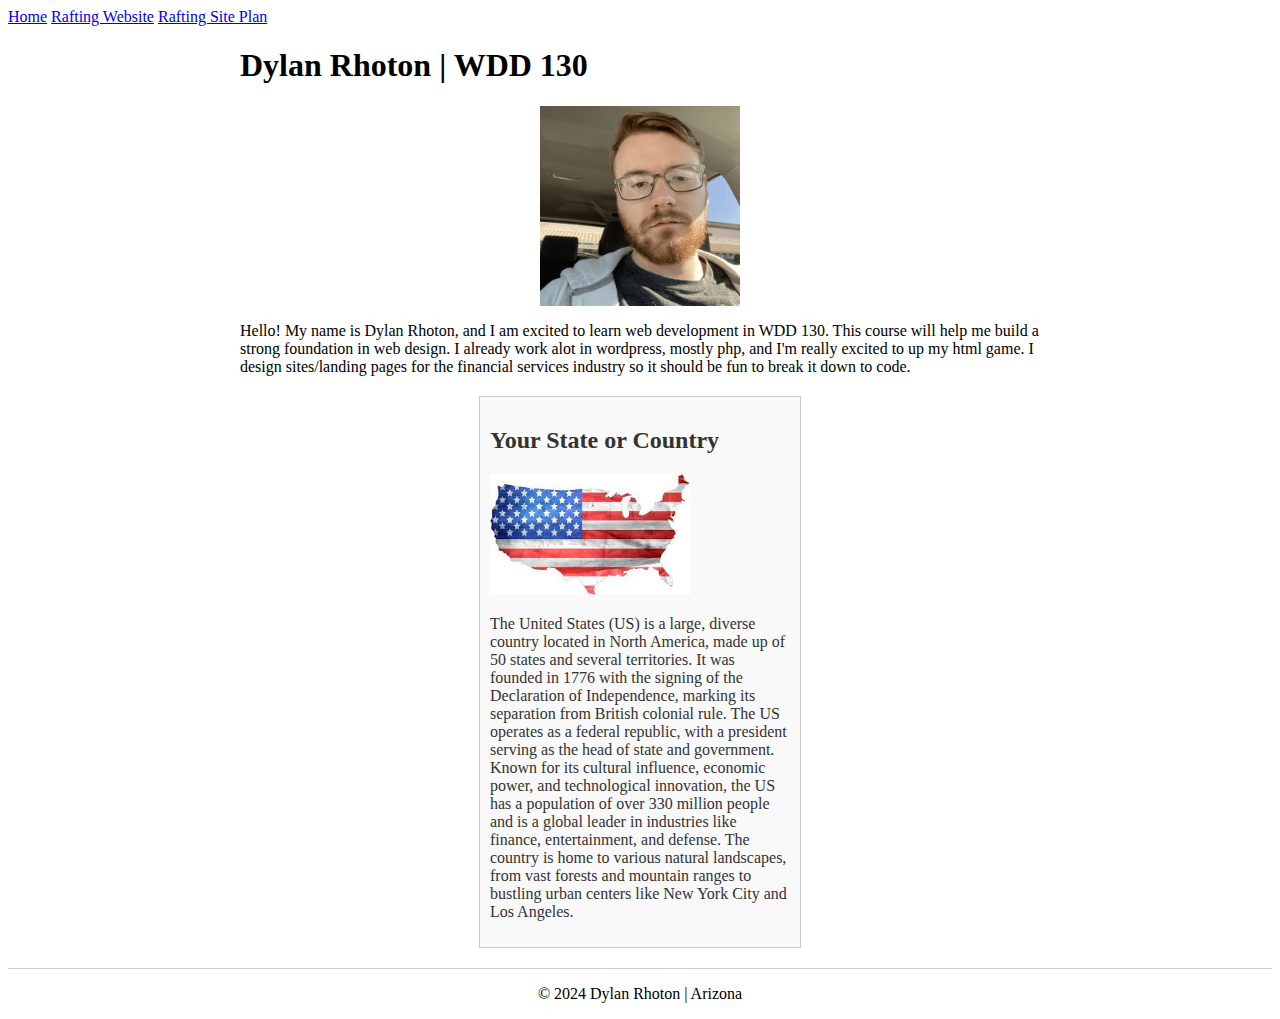
<file: index.html>
<!DOCTYPE html>
<html lang="en-US">
  <head>
    <meta charset="utf-8">
    <meta name="viewport" content="width=device-width, initial-scale=1.0">
    <meta name="description" content="Dylan Rhoton's portfolio for WDD 130 showcasing web development skills, rafting website project, financial services web design, and personal bio from Arizona.">
    <meta name="author" content="Dylan Rhoton">
    <title>Dylan Rhoton | WDD 130</title>
    <link rel="stylesheet" href="styles.css">
  </head>
  <body>
    <header>
      <nav>
        <a href="#">Home</a>
        <a href="wwr/">Rafting Website</a>
        <a href="wwr/site-plan-rafting.html">Rafting Site Plan</a>
      </nav>
    </header>
    
    <main>
      <h1>Dylan Rhoton | WDD 130</h1>
      <img src="images/profile.png" alt="Dylan Rhoton" width="200">
      <p>Hello! My name is Dylan Rhoton, and I am excited to learn web development in WDD 130. This course will help me build a strong foundation in web design. I already work alot in wordpress, mostly php, and I'm really excited to up my html game. I design sites/landing pages for the financial services industry so it should be fun to break it down to code.</p>
    </main>
    <aside>
      <h2>Your State or Country</h2>
      <img src="images/us-flag.jpeg" alt="US" width="200">
      <p>The United States (US) is a large, diverse country located in North America, made up of 50 states and several territories. It was founded in 1776 with the signing of the Declaration of Independence, marking its separation from British colonial rule. The US operates as a federal republic, with a president serving as the head of state and government. Known for its cultural influence, economic power, and technological innovation, the US has a population of over 330 million people and is a global leader in industries like finance, entertainment, and defense. The country is home to various natural landscapes, from vast forests and mountain ranges to bustling urban centers like New York City and Los Angeles.</p>
    </aside>    

    <footer>
      <p>&copy; 2024 Dylan Rhoton | Arizona</p>
    </footer>
  </body>
</html>
</file>
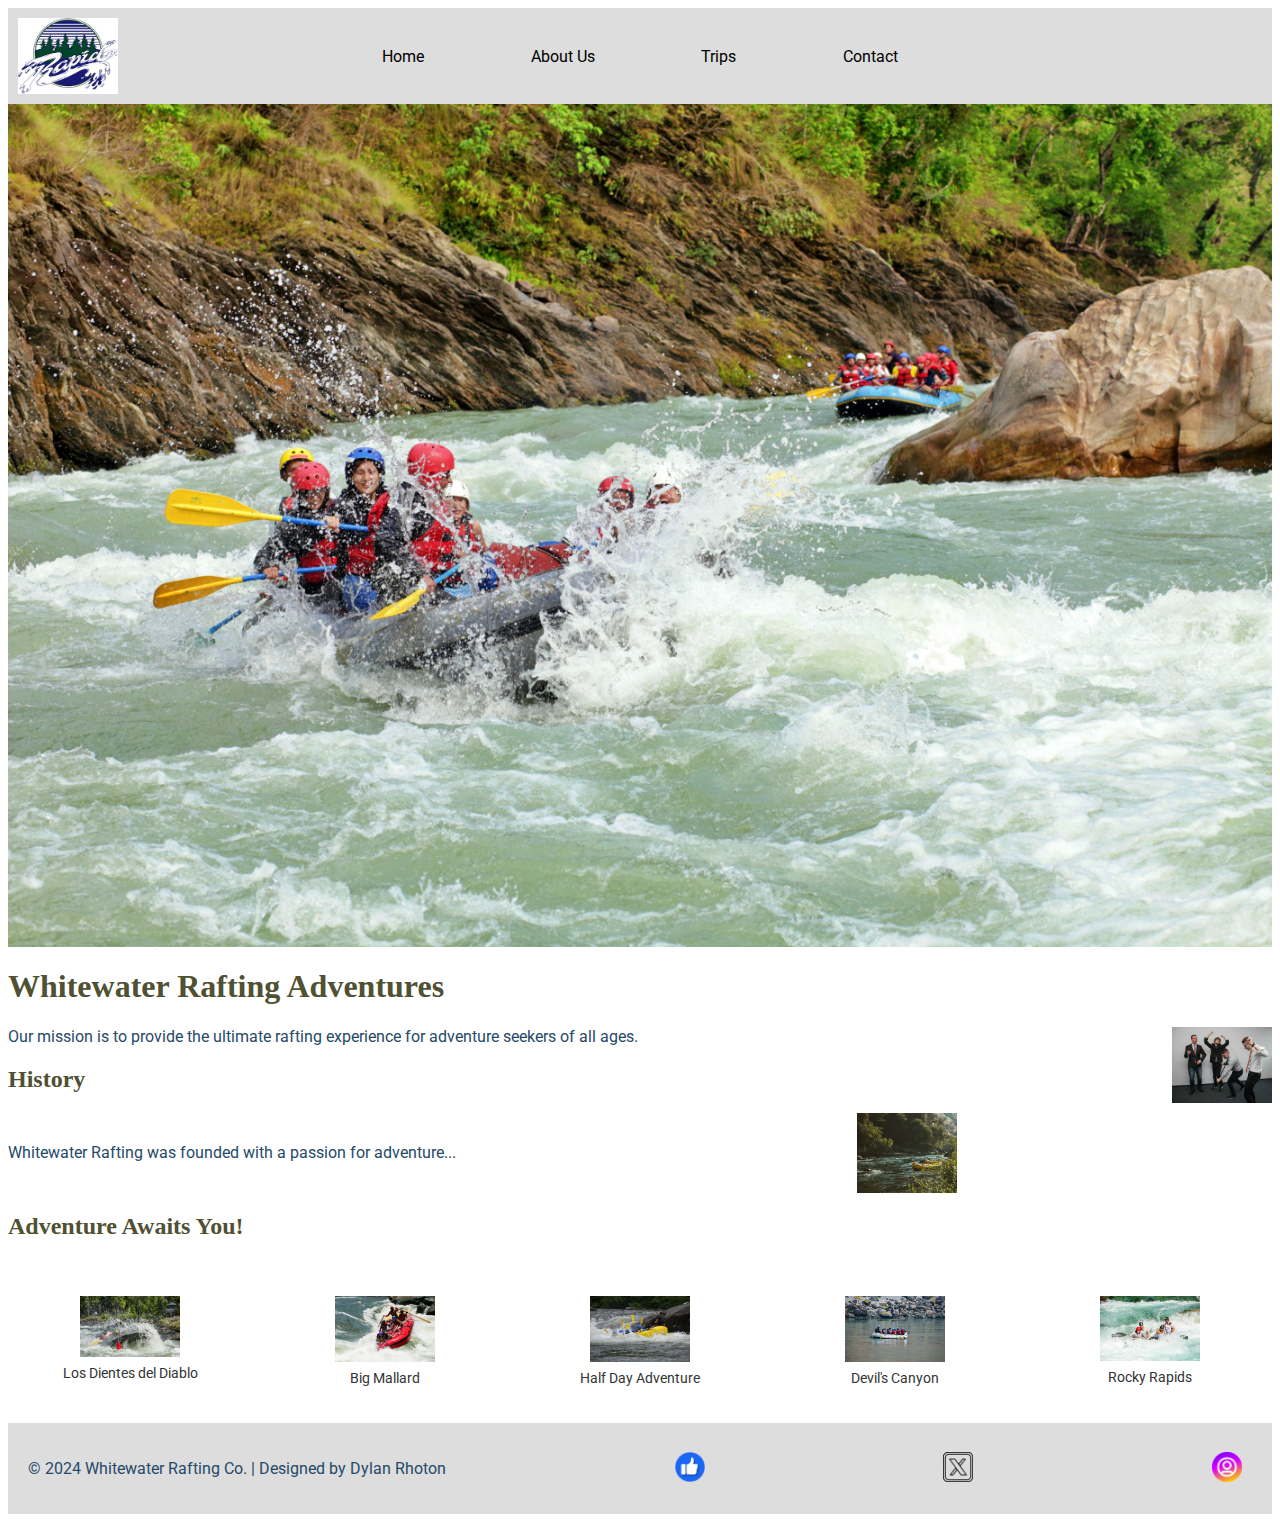
<file: wwr/about.html>
<!DOCTYPE html>
<html lang="en">
<head>
    <meta charset="UTF-8">
    <meta name="viewport" content="width=device-width, initial-scale=1.0">
    <meta name="author" content="Dylan Rhoton">
    <meta name="description" content="Learn about Whitewater Rafting Co., our mission, experienced guides, and commitment to providing unforgettable rafting adventures for all skill levels.">
    <title>About Us - Whitewater Rafting</title>
    
    <!-- Google Fonts Preconnect -->
<link rel="preconnect" href="https://fonts.googleapis.com">
<link rel="preconnect" href="https://fonts.gstatic.com" crossorigin>

<!-- Google Fonts Link -->
<link href="https://fonts.googleapis.com/css2?family=Roboto:wght@400;700&family=Georgia:wght@400;700&display=swap" rel="stylesheet">
    
    <!-- CSS Link -->
    <link rel="stylesheet" href="styles/rafting.css">
</head>
<body>
    <header>
        <!-- Logo -->
        <img src="images/logo.jpg" alt="Whitewater Rafting Company Logo">
        
        <!-- Navigation -->
        <nav>
            <a href="home.html">Home</a>
            <a href="about.html">About Us</a>
            <a href="trips.html">Trips</a>
            <a href="contact.html">Contact</a>
        </nav>
    </header>
    
    <main>
        <!-- Hero Section -->
        <div class="top">
            <img src="images/heroimage.jpg" alt="Rafting Adventure">
            <h1>Whitewater Rafting Adventures</h1>
        </div>
        
        <!-- Article Section -->
        <article>
            <img src="images/client.jpg" alt="Happy Client" class="float-right">
            <p>Our mission is to provide the ultimate rafting experience for adventure seekers of all ages.</p>
        </article>
        
        <!-- History Section -->
        <section>
            <h2>History</h2>
            <div class="history-content">
            <p>Whitewater Rafting was founded with a passion for adventure...</p>
            <img src="images/history.jpg" alt="History Image">
            </div>
        </section>
        
        <!-- Adventure Awaits Section -->
        <section>
            <h2>Adventure Awaits You!</h2>
            <div class="adventure-grid">
                <figure>
                    <img src="images/rafting1.jpg" alt="Rafting Image 1">
                    <figcaption>Los Dientes del Diablo</figcaption>
                </figure>
                <figure>
                    <img src="images/rafting2.jpg" alt="Rafting Image 2">
                    <figcaption>Big Mallard</figcaption>
                </figure>
                <figure>
                    <img src="images/rafting3.jpg" alt="Rafting Image 3">
                    <figcaption>Half Day Adventure</figcaption>
                </figure>
                <figure>
                    <img src="images/rafting4.jpg" alt="Rafting Image 4">
                    <figcaption>Devil's Canyon</figcaption>
                </figure>
                <figure>
                    <img src="images/rafting5.jpg" alt="Rafting Image 5">
                    <figcaption>Rocky Rapids</figcaption>
                </figure>
            </div>
        </section>
        
    </main>

    <footer>
        <p>&copy; 2024 Whitewater Rafting Co. | Designed by Dylan Rhoton</p>
        <a href="#"><img src="images/facebook-icon.png" alt="Facebook"></a>
        <a href="#"><img src="images/twitter-icon.png" alt="Twitter"></a>
        <a href="#"><img src="images/instagram-icon.png" alt="Instagram"></a>
    </footer>
</body>
</html>
</file>
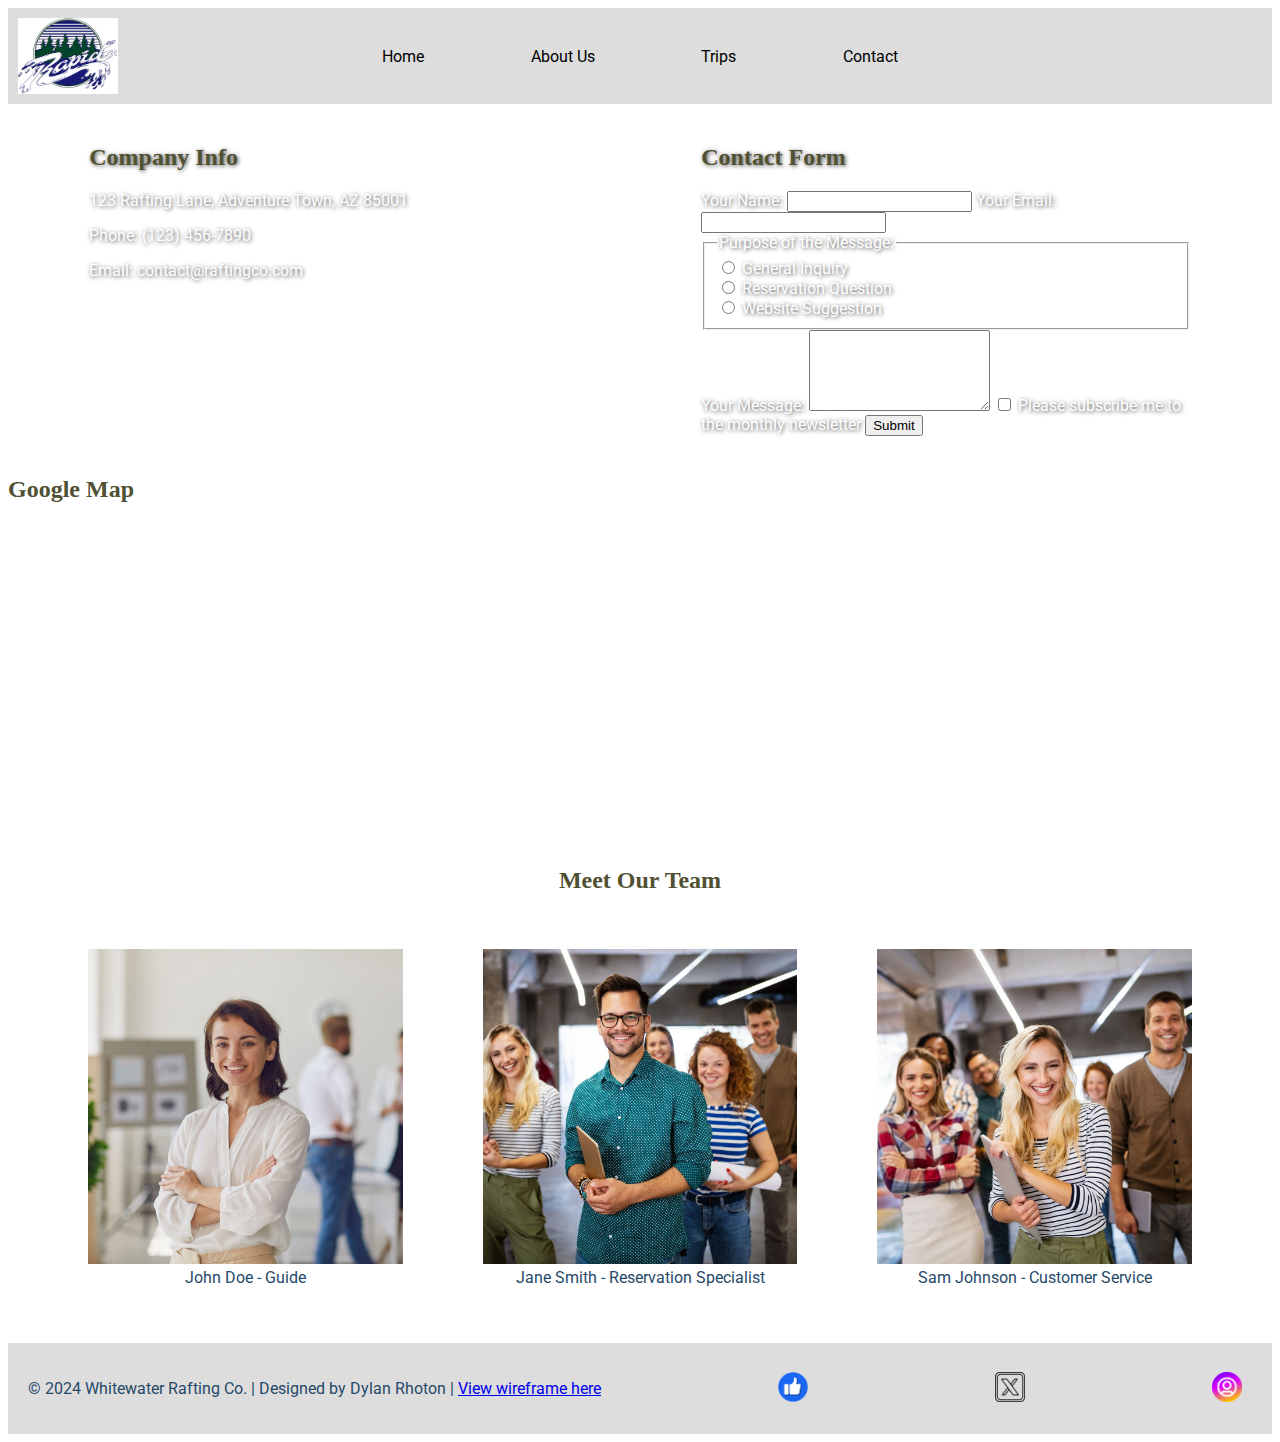
<file: wwr/contact.html>
<!DOCTYPE html>
<html lang="en">
<head>
    <meta charset="UTF-8">
    <meta name="viewport" content="width=device-width, initial-scale=1.0">
    <meta name="description" content="Contact Whitewater Rafting for inquiries, reservations, and suggestions. Reach us by phone, email, or the contact form.">
    <meta name="author" content="Dylan Rhoton">
    <title>Contact Us - Whitewater Rafting</title>
    
    <!-- Google Fonts Preconnect -->
<link rel="preconnect" href="https://fonts.googleapis.com">
<link rel="preconnect" href="https://fonts.gstatic.com" crossorigin>

<!-- Google Fonts Link -->
<link href="https://fonts.googleapis.com/css2?family=Roboto:wght@400;700&family=Georgia:wght@400;700&display=swap" rel="stylesheet">
    
    <!-- CSS Link -->
    <link rel="stylesheet" href="styles/rafting.css">
</head>
<body>
    <header>
        <img src="images/logo.jpg" alt="Whitewater Rafting Company Logo">
        <nav>
            <a href="home.html">Home</a>
            <a href="about.html">About Us</a>
            <a href="trips.html">Trips</a>
            <a href="contact.html">Contact</a>
        </nav>
    </header>
    
    <main>
        <!-- Company Info Section -->
        <section class="company-info">
            <div>
                <h2>Company Info</h2>
                <p>123 Rafting Lane, Adventure Town, AZ 85001</p>
                <p>Phone: (123) 456-7890</p>
                <p>Email: contact@raftingco.com</p>
            </div>

            <!-- Contact Form -->
            <div>
                <h2>Contact Form</h2>
                <form action="#" method="post">
                    <label for="name">Your Name:</label>
                    <input type="text" id="name" name="name" required>
                    <label for="email">Your Email:</label>
                    <input type="email" id="email" name="email" required>

                    <fieldset>
                        <legend>Purpose of the Message:</legend>
                        <input type="radio" id="general" name="purpose" value="general" required>
                        <label for="general">General Inquiry</label><br>
                        <input type="radio" id="reservation" name="purpose" value="reservation" required>
                        <label for="reservation">Reservation Question</label><br>
                        <input type="radio" id="suggestion" name="purpose" value="suggestion" required>
                        <label for="suggestion">Website Suggestion</label>
                    </fieldset>

                    <label for="message">Your Message:</label>
                    <textarea id="message" name="message" rows="5" required></textarea>

                    <label>
                        <input type="checkbox" name="subscribe" value="yes">
                        Please subscribe me to the monthly newsletter
                    </label>

                    <button type="submit">Submit</button>
                </form>
            </div>
        </section>

        <!-- Google Map -->
        <section>
            <h2>Google Map</h2>
            <iframe src="https://www.google.com/maps/embed?pb=!1m18!1m12!1m3!1d3151.8354345096787!2d144.9537363155079!3d-37.81627974231271!2m3!1f0!2f0!3f0!3m2!1i1024!2i768!4f13.1!3m3!1m2!1s0x6ad642af0f11fd81%3A0xf577e42d78f843e4!2sGoogle!5e0!3m2!1sen!2sus!4v1630610720053!5m2!1sen!2sus" width="600" height="450" allowfullscreen="" loading="lazy"></iframe>
        </section>

        <!-- Employee Section -->
        <section class="employee-section">
            <h2>Meet Our Team</h2>
            <div class="employee-grid">
                <figure>
                    <img src="images/employee1.jpg" alt="Employee 1">
                    <figcaption>John Doe - Guide</figcaption>
                </figure>
                <figure>
                    <img src="images/employee2.jpg" alt="Employee 2">
                    <figcaption>Jane Smith - Reservation Specialist</figcaption>
                </figure>
                <figure>
                    <img src="images/employee3.jpg" alt="Employee 3">
                    <figcaption>Sam Johnson - Customer Service</figcaption>
                </figure>
            </div>
        </section>
    </main>

    <footer>
        <p>&copy; 2024 Whitewater Rafting Co. | Designed by Dylan Rhoton | 
           <a href="https://www.canva.com/design/DAGUEIR0XRg/rX5QqwxBbmRAEZH3g0Q2QA/view?utm_content=DAGUEIR0XRg&utm_campaign=designshare&utm_medium=link&utm_source=editor" target="_blank">
           View wireframe here
           </a>
        </p>
        <a href="#"><img src="images/facebook-icon.png" alt="Facebook"></a>
        <a href="#"><img src="images/twitter-icon.png" alt="Twitter"></a>
        <a href="#"><img src="images/instagram-icon.png" alt="Instagram"></a>
    </footer> 
</body>
</html>
</file>
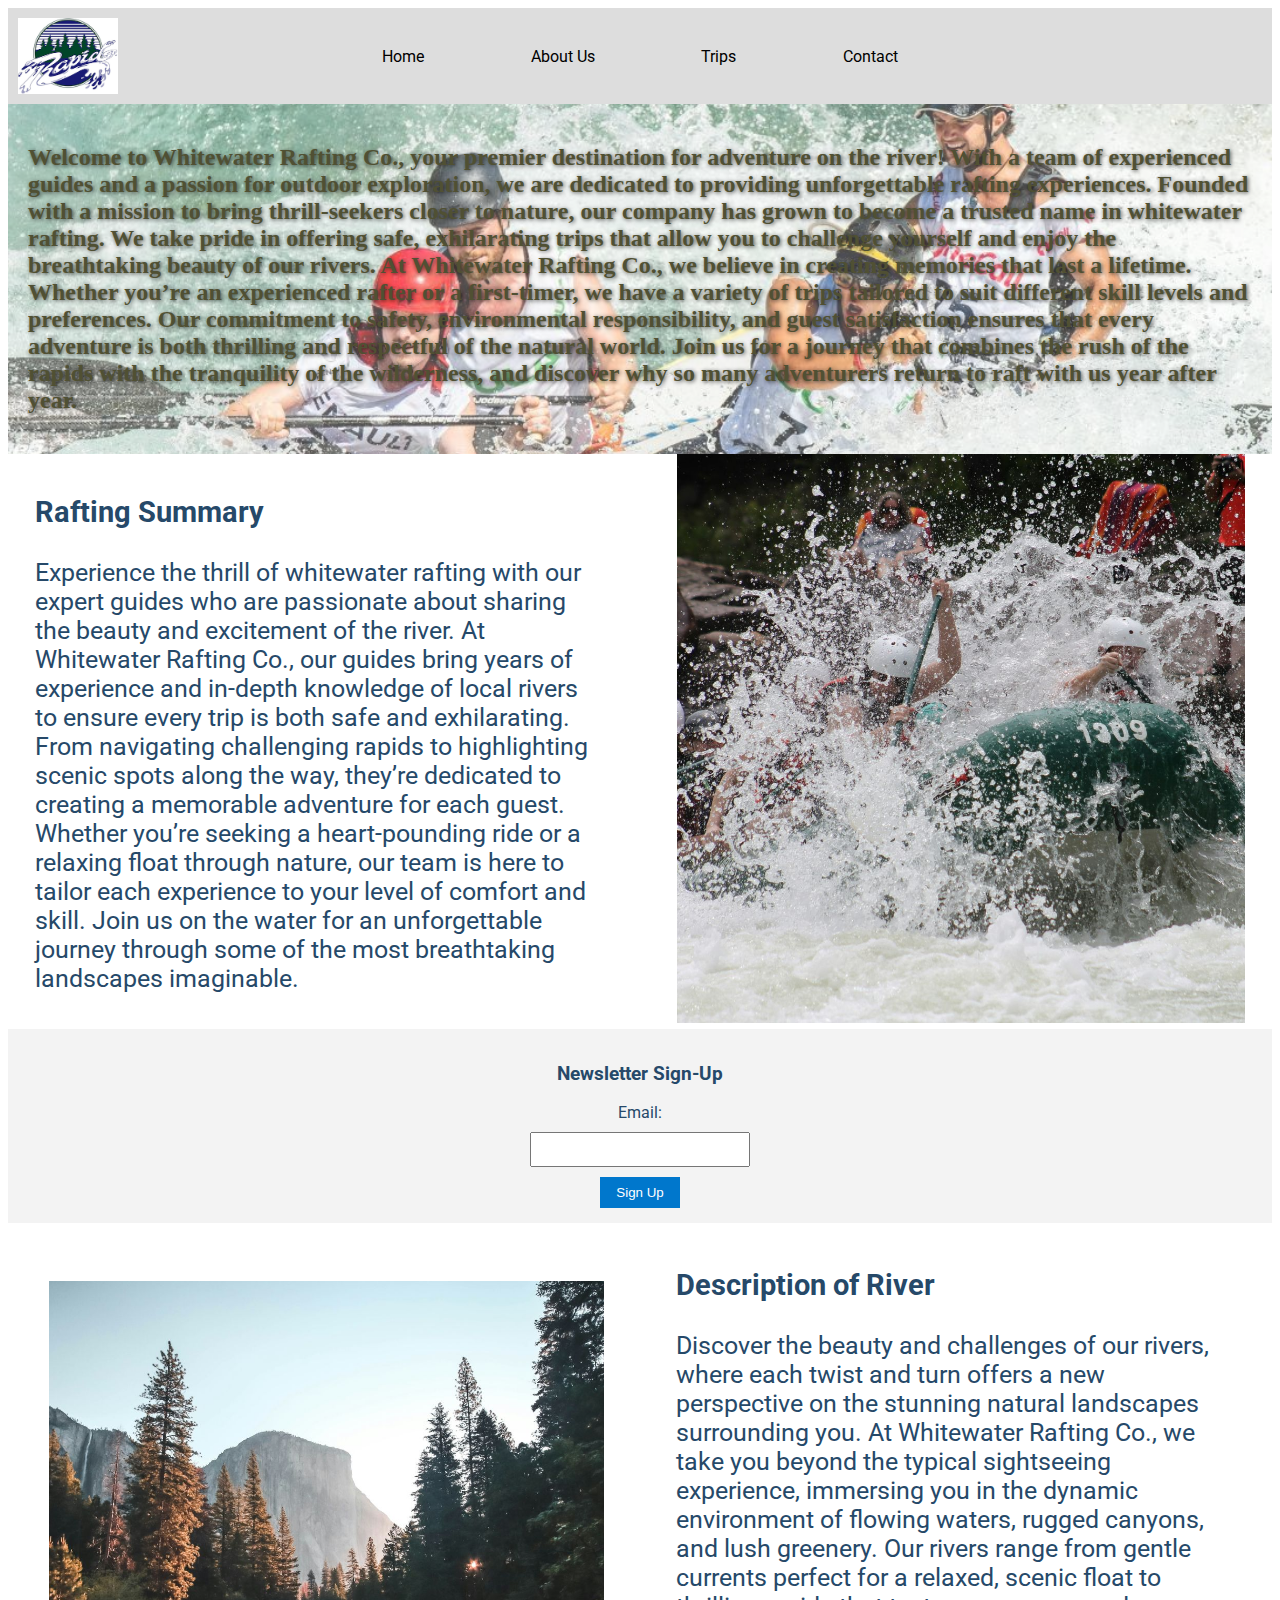
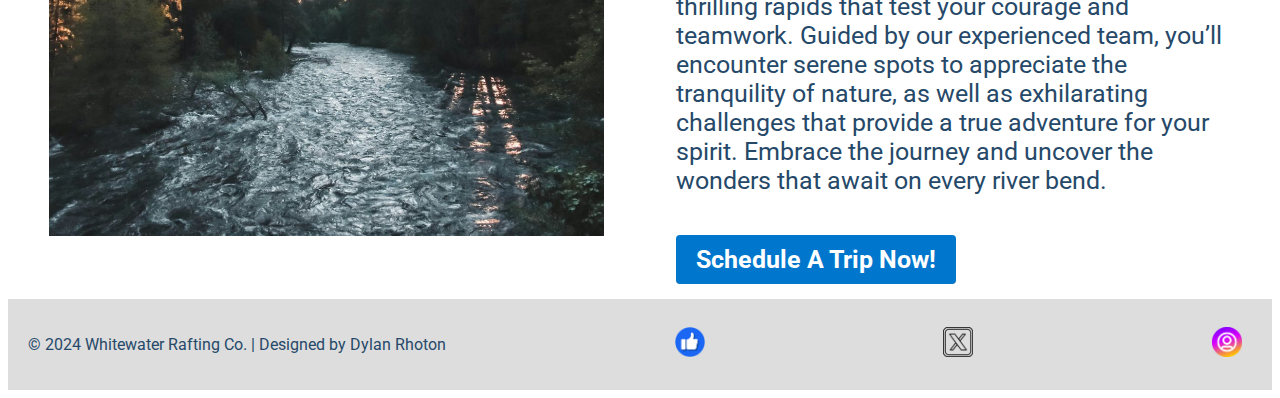
<file: wwr/home.html>
<!DOCTYPE html>
<html lang="en">
<head>
    <meta charset="UTF-8">
    <meta name="viewport" content="width=device-width, initial-scale=1.0">
    <meta name="description" content="Welcome to Whitewater Rafting Co. - Experience thrilling adventures on the river.">
    <title>Home - Whitewater Rafting</title>

    <!-- Google Fonts -->
    <link href="https://fonts.googleapis.com/css2?family=Roboto:wght@400;700&display=swap" rel="stylesheet">

    <!-- CSS Link -->
    <link rel="stylesheet" href="styles/rafting.css">
</head>
<body>
    <header>
        <!-- Logo -->
        <img src="images/logo.jpg" alt="Whitewater Rafting Company Logo">
        
        <!-- Navigation -->
        <nav>
            <a href="home.html">Home</a>
            <a href="about.html">About Us</a>
            <a href="trips.html">Trips</a>
            <a href="contact.html">Contact</a>
        </nav>
    </header>
    
    <main>
        <!-- Company Info and Hero Image -->
        <section class="company-info">
            <h2>Welcome to Whitewater Rafting Co., your premier destination for adventure on the river! With a team of experienced guides and a passion for outdoor exploration, we are dedicated to providing unforgettable rafting experiences. Founded with a mission to bring thrill-seekers closer to nature, our company has grown to become a trusted name in whitewater rafting. We take pride in offering safe, exhilarating trips that allow you to challenge yourself and enjoy the breathtaking beauty of our rivers.

                At Whitewater Rafting Co., we believe in creating memories that last a lifetime. Whether you’re an experienced rafter or a first-timer, we have a variety of trips tailored to suit different skill levels and preferences. Our commitment to safety, environmental responsibility, and guest satisfaction ensures that every adventure is both thrilling and respectful of the natural world. Join us for a journey that combines the rush of the rapids with the tranquility of the wilderness, and discover why so many adventurers return to raft with us year after year.</h2>
            <div class="hero-image">
                <img src="images/hero-image.jpg" alt="Rafting Adventure Hero Image">
            </div>
        </section>
        
        <!-- Rafting Summary and Image -->
        <section class="rafting-summary">
            <div class="summary-text">
                <h3>Rafting Summary</h3>
                <p>Experience the thrill of whitewater rafting with our expert guides who are passionate about sharing the beauty and excitement of the river. At Whitewater Rafting Co., our guides bring years of experience and in-depth knowledge of local rivers to ensure every trip is both safe and exhilarating. From navigating challenging rapids to highlighting scenic spots along the way, they’re dedicated to creating a memorable adventure for each guest. Whether you’re seeking a heart-pounding ride or a relaxing float through nature, our team is here to tailor each experience to your level of comfort and skill. Join us on the water for an unforgettable journey through some of the most breathtaking landscapes imaginable.</p>
            </div>
            <div class="summary-image">
                <img src="images/rafting-summary.jpg" alt="Rafting Summary Image">
            </div>
        </section>
        
        <!-- Newsletter Sign-Up -->
        <section class="newsletter-signup">
            <h3>Newsletter Sign-Up</h3>
            <form action="#" method="post">
                <label for="email">Email:</label>
                <input type="email" id="email" name="email" required>
                <button type="submit">Sign Up</button>
            </form>
        </section>
        
        <!-- River Information and CTA -->
        <section class="river-info">
            <div class="river-image">
                <img src="images/river.jpg" alt="River Image">
            </div>
            <div class="river-description">
                <h3>Description of River</h3>
                <p>Discover the beauty and challenges of our rivers, where each twist and turn offers a new perspective on the stunning natural landscapes surrounding you. At Whitewater Rafting Co., we take you beyond the typical sightseeing experience, immersing you in the dynamic environment of flowing waters, rugged canyons, and lush greenery. Our rivers range from gentle currents perfect for a relaxed, scenic float to thrilling rapids that test your courage and teamwork. Guided by our experienced team, you’ll encounter serene spots to appreciate the tranquility of nature, as well as exhilarating challenges that provide a true adventure for your spirit. Embrace the journey and uncover the wonders that await on every river bend.</p>
                
                <!-- CTA Button placed below the text -->
                <div class="cta-button">
                    <a href="trips.html">Schedule A Trip Now!</a>
                </div>
            </div>
        </section>
    </main>

    <footer>
        <p>&copy; 2024 Whitewater Rafting Co. | Designed by Dylan Rhoton</p>
        <a href="#"><img src="images/facebook-icon.png" alt="Facebook"></a>
        <a href="#"><img src="images/twitter-icon.png" alt="Twitter"></a>
        <a href="#"><img src="images/instagram-icon.png" alt="Instagram"></a>
    </footer>
</body>
</html>
</file>
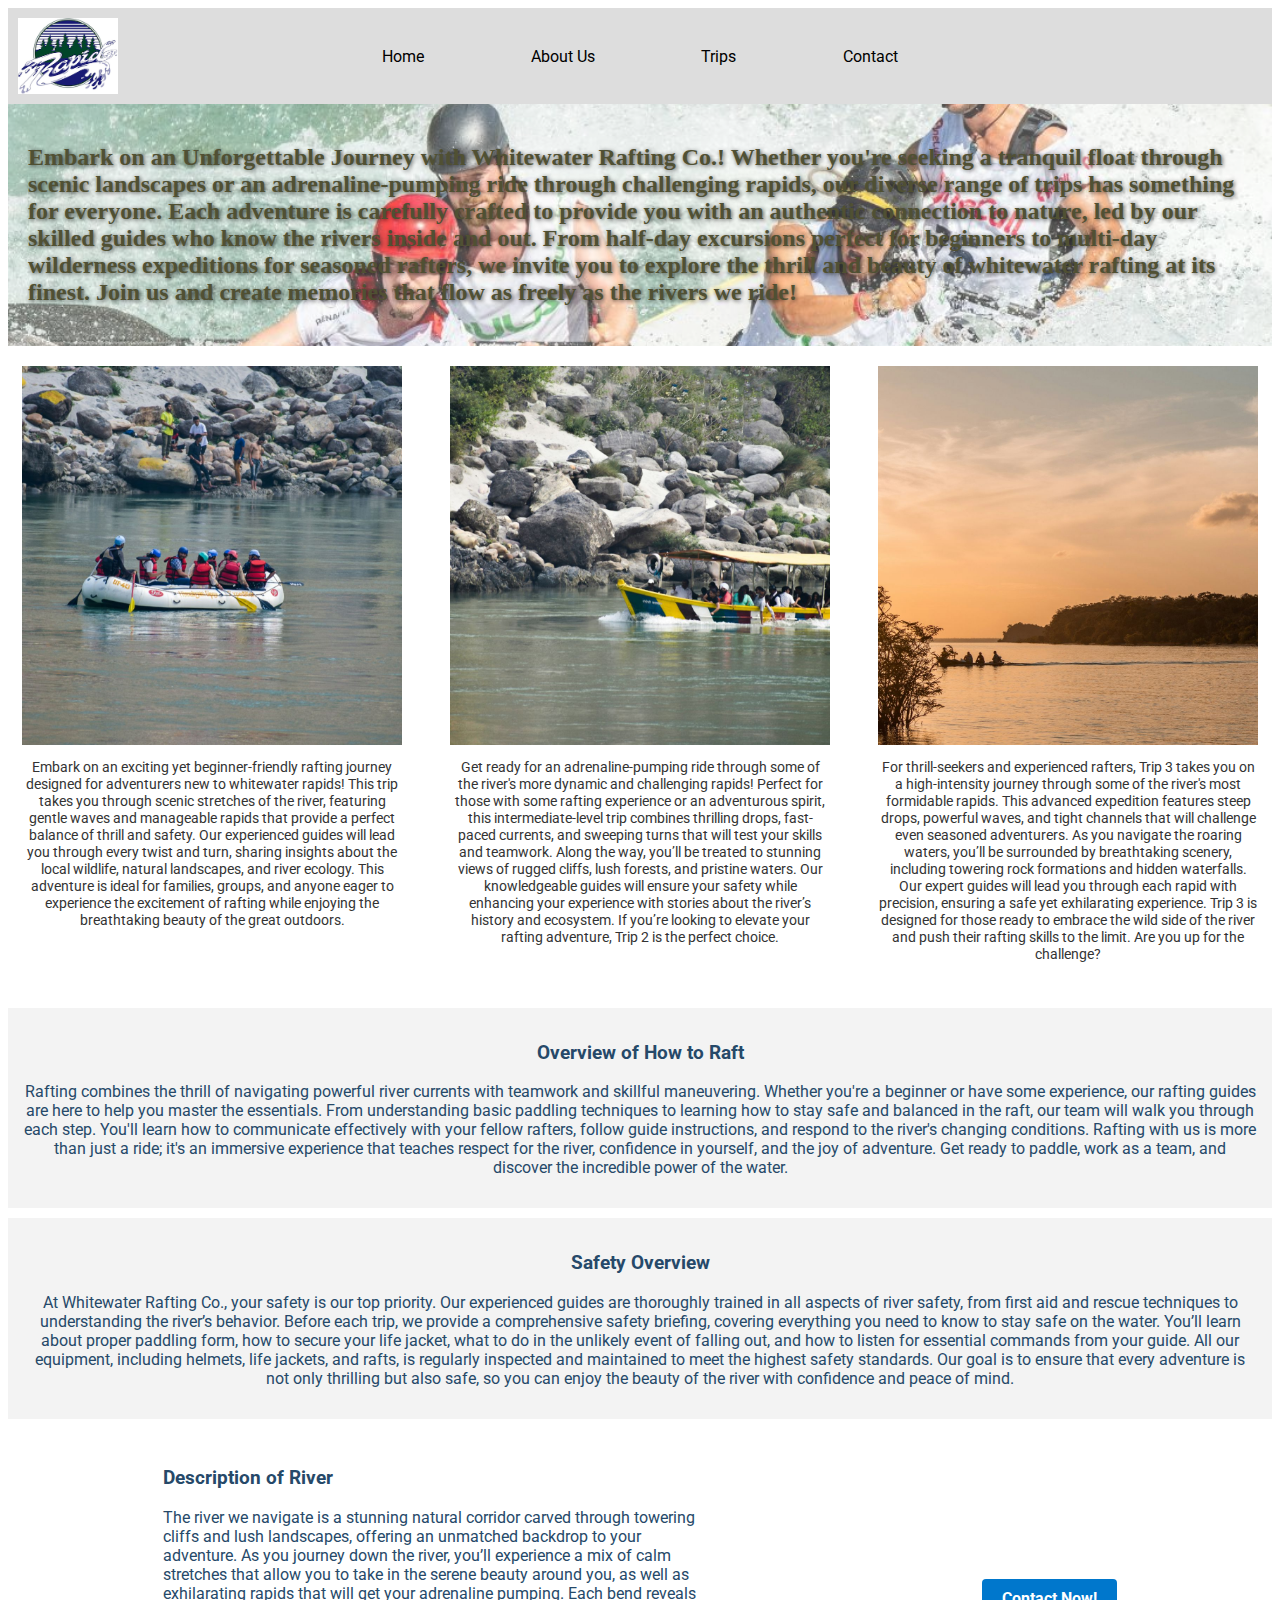
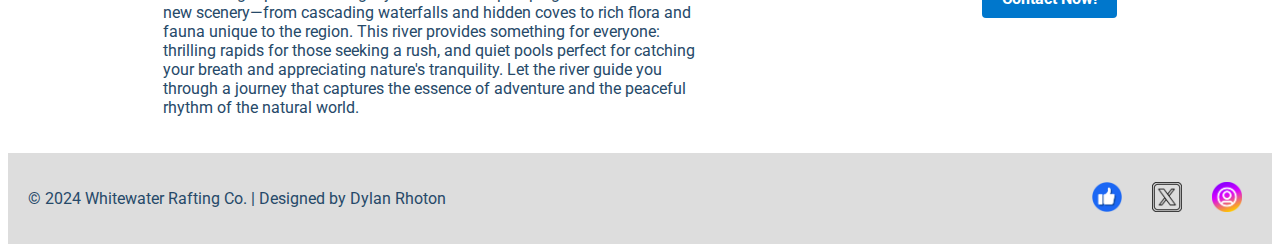
<file: wwr/trips.html>
<!DOCTYPE html>
<html lang="en">
<head>
    <meta charset="UTF-8">
    <meta name="viewport" content="width=device-width, initial-scale=1.0">
    <meta name="description" content="Welcome to Whitewater Rafting Co. - Experience thrilling adventures on the river.">
    <title>Home - Whitewater Rafting</title>

    <!-- Google Fonts -->
    <link href="https://fonts.googleapis.com/css2?family=Roboto:wght@400;700&display=swap" rel="stylesheet">

    <!-- CSS Link -->
    <link rel="stylesheet" href="styles/rafting.css">
</head>
<body>
    <header>
        <!-- Logo -->
        <img src="images/logo.jpg" alt="Whitewater Rafting Company Logo">
        
        <!-- Navigation -->
        <nav>
            <a href="home.html">Home</a>
            <a href="about.html">About Us</a>
            <a href="trips.html">Trips</a>
            <a href="contact.html">Contact</a>
        </nav>
    </header>
    
    <main>
        <!-- Company Info and Hero Image -->
        <section class="company-info">
            <h2>Embark on an Unforgettable Journey with Whitewater Rafting Co.! Whether you're seeking a tranquil float through scenic landscapes or an adrenaline-pumping ride through challenging rapids, our diverse range of trips has something for everyone. Each adventure is carefully crafted to provide you with an authentic connection to nature, led by our skilled guides who know the rivers inside and out. From half-day excursions perfect for beginners to multi-day wilderness expeditions for seasoned rafters, we invite you to explore the thrill and beauty of whitewater rafting at its finest. Join us and create memories that flow as freely as the rivers we ride!</h2>
            <div class="hero-image">
                <img src="images/hero-image.jpg" alt="Rafting Adventure Hero Image">
            </div>
        </section>
        
        <section class="trip-descriptions">
            <div class="trip">
                <img src="images/trip1.jpg" alt="Trip 1 Image">
                <p class="trip-description">Embark on an exciting yet beginner-friendly rafting journey designed for adventurers new to whitewater rapids! This trip takes you through scenic stretches of the river, featuring gentle waves and manageable rapids that provide a perfect balance of thrill and safety. Our experienced guides will lead you through every twist and turn, sharing insights about the local wildlife, natural landscapes, and river ecology. This adventure is ideal for families, groups, and anyone eager to experience the excitement of rafting while enjoying the breathtaking beauty of the great outdoors.</p>
            </div>
            <div class="trip">
                <img src="images/trip2.jpg" alt="Trip 2 Image">
                <p class="trip-description">Get ready for an adrenaline-pumping ride through some of the river's more dynamic and challenging rapids! Perfect for those with some rafting experience or an adventurous spirit, this intermediate-level trip combines thrilling drops, fast-paced currents, and sweeping turns that will test your skills and teamwork. Along the way, you’ll be treated to stunning views of rugged cliffs, lush forests, and pristine waters. Our knowledgeable guides will ensure your safety while enhancing your experience with stories about the river’s history and ecosystem. If you’re looking to elevate your rafting adventure, Trip 2 is the perfect choice.</p>
            </div>
            <div class="trip">
                <img src="images/trip3.jpg" alt="Trip 3 Image">
                <p class="trip-description">For thrill-seekers and experienced rafters, Trip 3 takes you on a high-intensity journey through some of the river's most formidable rapids. This advanced expedition features steep drops, powerful waves, and tight channels that will challenge even seasoned adventurers. As you navigate the roaring waters, you’ll be surrounded by breathtaking scenery, including towering rock formations and hidden waterfalls. Our expert guides will lead you through each rapid with precision, ensuring a safe yet exhilarating experience. Trip 3 is designed for those ready to embrace the wild side of the river and push their rafting skills to the limit. Are you up for the challenge?</p>
            </div>
        </section>

        <!-- Overview of How to Raft -->
        <section class="rafting-overview">
            <h3>Overview of How to Raft</h3>
            <p>Rafting combines the thrill of navigating powerful river currents with teamwork and skillful maneuvering. Whether you're a beginner or have some experience, our rafting guides are here to help you master the essentials. From understanding basic paddling techniques to learning how to stay safe and balanced in the raft, our team will walk you through each step. You'll learn how to communicate effectively with your fellow rafters, follow guide instructions, and respond to the river's changing conditions. Rafting with us is more than just a ride; it's an immersive experience that teaches respect for the river, confidence in yourself, and the joy of adventure. Get ready to paddle, work as a team, and discover the incredible power of the water.</p>
        </section>

        <!-- Safety Overview -->
        <section class="safety-overview">
            <h3>Safety Overview</h3>
            <p>At Whitewater Rafting Co., your safety is our top priority. Our experienced guides are thoroughly trained in all aspects of river safety, from first aid and rescue techniques to understanding the river’s behavior. Before each trip, we provide a comprehensive safety briefing, covering everything you need to know to stay safe on the water. You’ll learn about proper paddling form, how to secure your life jacket, what to do in the unlikely event of falling out, and how to listen for essential commands from your guide. All our equipment, including helmets, life jackets, and rafts, is regularly inspected and maintained to meet the highest safety standards. Our goal is to ensure that every adventure is not only thrilling but also safe, so you can enjoy the beauty of the river with confidence and peace of mind.</p>
        </section>

        <!-- River Description with CTA to Contact -->
        <section class="river-description-cta">
            <div class="river-description">
                <h3>Description of River</h3>
                <p>The river we navigate is a stunning natural corridor carved through towering cliffs and lush landscapes, offering an unmatched backdrop to your adventure. As you journey down the river, you’ll experience a mix of calm stretches that allow you to take in the serene beauty around you, as well as exhilarating rapids that will get your adrenaline pumping. Each bend reveals new scenery—from cascading waterfalls and hidden coves to rich flora and fauna unique to the region. This river provides something for everyone: thrilling rapids for those seeking a rush, and quiet pools perfect for catching your breath and appreciating nature's tranquility. Let the river guide you through a journey that captures the essence of adventure and the peaceful rhythm of the natural world.</p>
            </div>
            <div class="cta-button">
                <a href="contact.html">Contact Now!</a>
            </div>
        </section>
    </main>

    <footer>
        <p>&copy; 2024 Whitewater Rafting Co. | Designed by Dylan Rhoton</p>
        <div class="social-icons">
            <a href="#"><img src="images/facebook-icon.png" alt="Facebook"></a>
            <a href="#"><img src="images/twitter-icon.png" alt="Twitter"></a>
            <a href="#"><img src="images/instagram-icon.png" alt="Instagram"></a>
        </div>
    </footer>
</body>
</html>
</file>
<file: styles.css>
main {
  max-width: 800px;
  margin: 0 auto;
}
aside {
    width: 300px;
    margin: 20px auto;
    border: 1px solid #ccc;
    padding: 10px;
    background-color: #f9f9f9;
    color: #333;
  }
  aside img {
    width: 200px;
    height: auto;
  }
  main img {
    width: 150px;
    height: auto;
  }
  p {
    padding: 0;
  }
  footer {
    margin-top: 20px;
    border-top: 1px solid #ccc;
    text-align: center;
  }

  img[src="images/profile.png"] {
    display: block;
    margin-left: auto;
    margin-right: auto;
    width: 200px; /* Keep your defined width if needed */
}
</file>
<file: wwr/styles/rafting.css>
:root {
    --primary-color: #264969;
    --secondary-color: #505033;
    --accent1-color: #CFCFB4;
    --accent2-color: #B4CDE4;
}

body {
    font-family: 'Roboto', sans-serif;
    color: var(--primary-color);
}

h1, h2 {
    font-family: 'Georgia', serif;
    color: var(--secondary-color);
}

.top img {
    width: 100%;
    max-width: 100vw; /* Ensure it does not exceed the viewport width */
    display: block;
    height: auto; /* Maintain the aspect ratio */
}

.article img.float-right {
    float: right;
    margin-left: 10px;
}

footer {
    display: flex;
    justify-content: space-between;
    align-items: center;
    padding: 20px;
    background-color: #ddd;
}
header {
    display: grid;
    grid-template-columns: 1fr 2fr 1fr; /* Adjust based on spacing between logo, title, and nav */
    align-items: center;
    padding: 10px;
    background-color: #ddd;
}

header img {
    width: 100px; /* Adjust logo size */
}

header nav {
    display: flex;
    justify-content: space-around;
}

header nav a {
    text-decoration: none;
    color: #000;
    padding: 10px;
}
.history {
    padding: 20px;
}

.history-content {
    display: grid;
    grid-template-columns: 2fr 1fr; /* Text occupies more space than the image */
    gap: 20px;
    align-items: center;
}

.social-icons {
    display: flex;
    gap: 10px;
}

.social-icons img {
    width: 30px;
}

.adventure-grid {
    display: grid;
    grid-template-columns: repeat(5, 1fr); /* Five equal-width columns */
    gap: 10px; /* Space between images */
    padding: 20px 0; /* Padding for spacing around the section */
}

.adventure-grid figure {
    text-align: center; /* Center the captions */
}

.adventure-grid img {
    width: 100px; /* Set each image to be 100px wide */
    height: auto; /* Maintain the aspect ratio */
    display: block; /* Ensure the images do not have extra space below */
    margin: 0 auto; /* Center the images within the figure elements */
}

.adventure-grid figcaption {
    margin-top: 8px; /* Space between image and caption */
    font-size: 0.9em;
    color: #333;
}

.float-right {
    width: 100px; /* Set the image width to 100px */
    height: auto; /* Maintain the aspect ratio */
    float: right; /* Float the image to the right of the paragraph */
    margin-left: 10px; /* Add some space between the image and the text */
}

img[src="images/rafting1.jpg"] {
    width: 100px; /* Set the width to 100px */
    height: auto; /* Maintain aspect ratio */
}
img[src="images/facebook-icon.png"],
img[src="images/twitter-icon.png"],
img[src="images/instagram-icon.png"] {
    width: 30px; /* Set the width to 30px */
    height: auto; /* Maintain aspect ratio */
}

img[src="images/history.jpg"] {
    width: 100px; /* Set width to 100 pixels */
    height: auto; /* Maintain aspect ratio */
}

/* Add styling for the company info and contact form sections */
.company-info {
    display: flex;
    justify-content: space-around;
    padding: 20px;
}

.company-info div {
    width: 40%;
}

/* Styling for Google Map section */
section iframe {
    width: 100%;
    height: 300px;
}

/* Employee section grid */
.employee-section {
    text-align: center;
    padding: 20px;
}

.employee-grid {
    display: flex;
    justify-content: space-around;
    padding: 20px;
}

.employee-grid figure {
    width: 30%;
}

.employee-grid img {
    width: 100%;
    height: auto;
}

/* Styling for social media icons in the footer */
footer a img {
    width: 30px;
    margin: 0 10px;
}

.cta-button a {
    display: inline-block;
    padding: 10px 20px;
    background-color: #0077cc; /* Customize as needed */
    color: white;
    text-decoration: none;
    margin-top: 15px; /* Adds space above the button */
    border-radius: 4px;
    font-weight: bold;
}

.cta-button a:hover {
    background-color: #005fa3; /* Darker shade for hover effect */
}

.newsletter-signup {
    text-align: center;
    padding: 15px;
    background-color: #f3f3f3;
}

.newsletter-signup form {
    display: flex;
    flex-direction: column;
    align-items: center;
    gap: 10px;
}

.newsletter-signup input[type="email"] {
    padding: 8px;
    width: 200px;
}

.newsletter-signup button {
    padding: 8px 16px;
    background-color: #0077cc;
    color: white;
    border: none;
    cursor: pointer;
}

.river-info {
    display: flex;
    align-items: center;
    justify-content: space-around;
    gap: 20px;
    padding: 15px;
    font-size: 25px
}

.river-info .river-image, .river-info .river-description {
    width: 45%;
}

.river-info img {
    width: 100%;
    height: auto;
}

.rafting-summary {
    display: flex;
    align-items: center;
    justify-content: space-around;
    gap: 20px;
    font-size: 25px
}

.summary-text, .summary-image {
    width: 45%;
}

.summary-image img {
    width: 100%;
    height: auto;
}

.home-page main section {
    padding: 20px;
    margin: 10px 0;
    text-align: center;
}

.company-info {
    position: relative;
    color: white; /* Adjust text color for readability */
    padding: 20px;
    text-shadow: 1px 1px 4px rgba(0, 0, 0, 0.7); /* Optional shadow for text contrast */
}

.company-info .hero-image {
    position: absolute;
    top: 0;
    left: 0;
    width: 100%;
    height: 100%;
    z-index: -1; /* Send the image behind the text */
}

.company-info .hero-image img {
    width: 100%;
    height: 100%;
    object-fit: cover; /* Cover the entire background */
    opacity: 0.7; /* Optional: Adjust opacity for better text visibility */
}

/* Trip Descriptions with Images */
.trip-descriptions {
    display: flex;
    justify-content: space-around;
    padding: 20px 0;
    gap: 20px;
}

.trip {
    width: 30%;
    text-align: center;
}

.trip img {
    width: 100%; /* Set images to full container width */
    height: auto;
}

.trip-description {
    margin-top: 10px;
    font-size: 0.9em;
    color: #333;
}

/* Overview and Safety Sections */
.rafting-overview, .safety-overview {
    text-align: center;
    padding: 15px;
    background-color: #f3f3f3;
    margin: 10px 0;
}

/* River Description and CTA */
.river-description-cta {
    display: flex;
    justify-content: space-around;
    align-items: center;
    padding: 20px;
}

.river-description {
    width: 45%;
}

iframe {
    border: 0;
}
</file>
